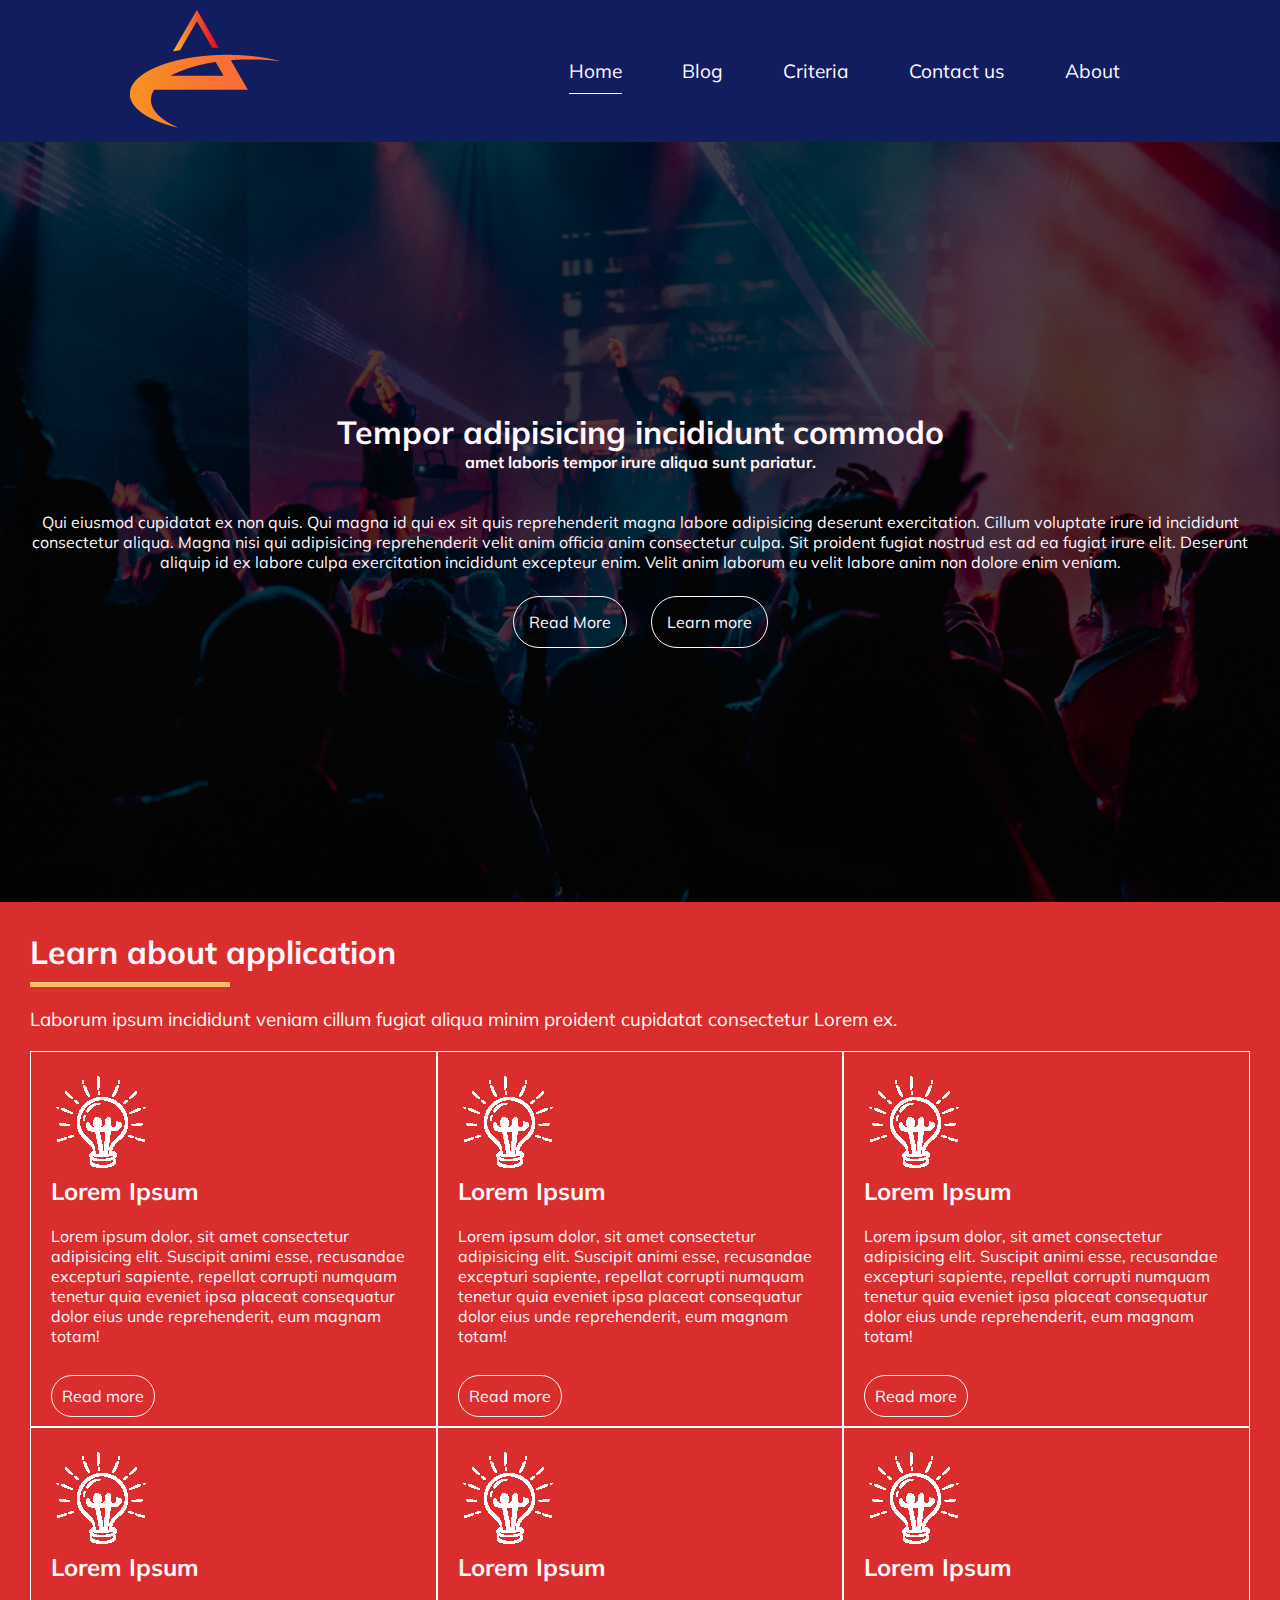
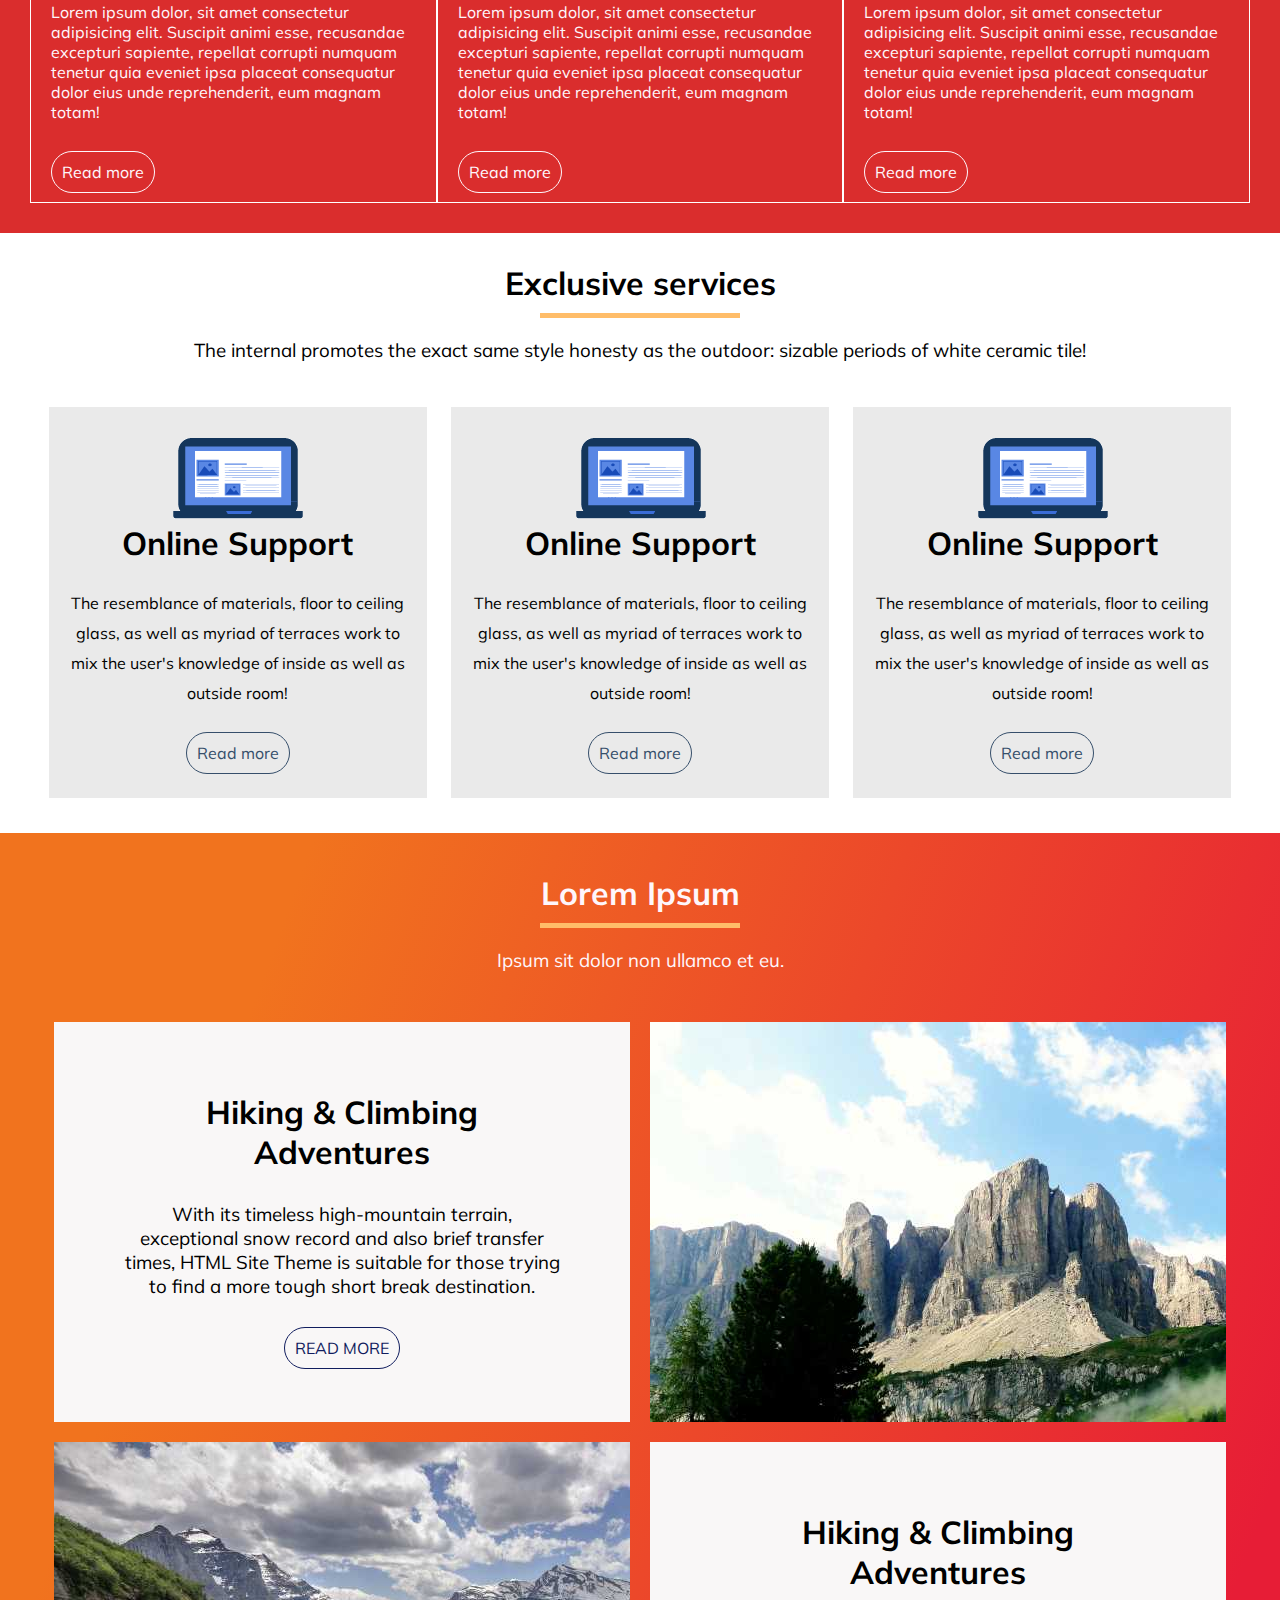
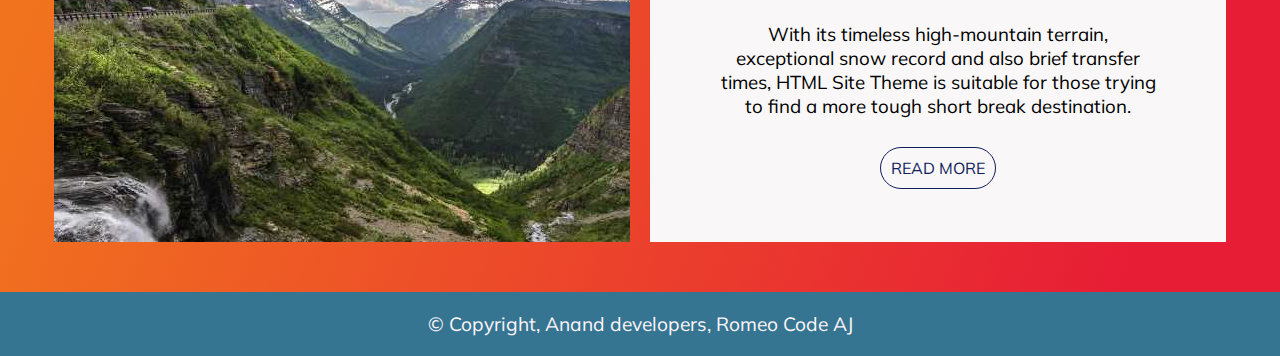
<file: web files 1/index.html>
<!DOCTYPE html>
<html lang="en">
    <head>
        <meta charset="UTF-8">
        <meta name="viewport" content="width=device-width, initial-scale=1.0">
        <meta http-equiv="X-UA-Compatible" content="ie=edge">
        <link rel="stylesheet" href="style.css">
        <link
            href="https://fonts.googleapis.com/css?family=Montserrat|Muli&display=swap"
            rel="stylesheet">
        <link
            rel="stylesheet"
            href="https://cdnjs.cloudflare.com/ajax/libs/font-awesome/4.7.0/css/font-awesome.min.css">
        <title>Homepage</title>
    </head>
    <body>
        <!--navigation-->
        <nav>
            <div class="logo">
                <a href=""><img src="img/logo.png" alt="logo"></a>
            </div>
            <!--navigation menu-->
            <div class="navigation">
                <ul>
                    <li>
                        <a href="" class="active">Home</a>
                    </li>
                    <li>
                        <a href="">Blog</a>
                    </li>
                    <li>
                        <a href="">Criteria</a>
                    </li>
                    <li>
                        <a href="">Contact us</a>
                    </li>
                    <li>
                        <a href="">About</a>
                    </li>
                </ul>
            </div>
        </nav>

        <!--header-->
        <header>
            <div class="header-content">
                <h1>Tempor adipisicing incididunt commodo
                </h1>
                <h4>amet laboris tempor irure aliqua sunt pariatur.</h4>
                <br><br>
                <p>Qui eiusmod cupidatat ex non quis. Qui magna id qui ex sit quis reprehenderit
                    magna labore adipisicing deserunt exercitation. Cillum voluptate irure id
                    incididunt consectetur aliqua. Magna nisi qui adipisicing reprehenderit velit
                    anim officia anim consectetur culpa. Sit proident fugiat nostrud est ad ea
                    fugiat irure elit. Deserunt aliquip id ex labore culpa exercitation incididunt
                    excepteur enim. Velit anim laborum eu velit labore anim non dolore enim veniam.</p>
                <br><br>
                <div class="header-btn">
                    <a href="">Read More</a>
                    <a href="">Learn more</a>
                </div>
            </div>
        </header>
        <!--about-application section-->
        <section id="about-application">
            <h1 style="padding-bottom:10px ">Learn about application</h1>
            <div class="line"></div>
            <br>
            <h3 style="font-weight: normal">Laborum ipsum incididunt veniam cillum fugiat
                aliqua minim proident cupidatat consectetur Lorem ex.</h3>
            <br>
            <!--about application container for flex-->
            <div class="about-application-container">
                <!--container items-->
                <div class="about-application-item">
                    <img src="img/bulb.png" alt="bulb vector">
                    <br>
                    <h2>Lorem Ipsum</h2>
                    <br>
                    <p>Lorem ipsum dolor, sit amet consectetur adipisicing elit. Suscipit animi
                        esse, recusandae excepturi sapiente, repellat corrupti numquam tenetur quia
                        eveniet ipsa placeat consequatur dolor eius unde reprehenderit, eum magnam
                        totam!</p>
                    <br><br>
                    <a href="">Read more</a>
                </div>

                <div class="about-application-item">
                    <img src="img/bulb.png" alt="bulb vector">
                    <br>
                    <h2>Lorem Ipsum</h2>
                    <br>
                    <p>Lorem ipsum dolor, sit amet consectetur adipisicing elit. Suscipit animi
                        esse, recusandae excepturi sapiente, repellat corrupti numquam tenetur quia
                        eveniet ipsa placeat consequatur dolor eius unde reprehenderit, eum magnam
                        totam!</p>
                    <br><br>
                    <a href="">Read more</a>
                </div>

                <div class="about-application-item">
                    <img src="img/bulb.png" alt="bulb vector">
                    <br>
                    <h2>Lorem Ipsum</h2>
                    <br>
                    <p>Lorem ipsum dolor, sit amet consectetur adipisicing elit. Suscipit animi
                        esse, recusandae excepturi sapiente, repellat corrupti numquam tenetur quia
                        eveniet ipsa placeat consequatur dolor eius unde reprehenderit, eum magnam
                        totam!</p>
                    <br><br>
                    <a href="">Read more</a>
                </div>
                <div class="about-application-item">
                    <img src="img/bulb.png" alt="bulb vector">
                    <br>
                    <h2>Lorem Ipsum</h2>
                    <br>
                    <p>Lorem ipsum dolor, sit amet consectetur adipisicing elit. Suscipit animi
                        esse, recusandae excepturi sapiente, repellat corrupti numquam tenetur quia
                        eveniet ipsa placeat consequatur dolor eius unde reprehenderit, eum magnam
                        totam!</p>
                    <br><br>
                    <a href="">Read more</a>
                </div>

                <div class="about-application-item">
                    <img src="img/bulb.png" alt="bulb vector">
                    <br>
                    <h2>Lorem Ipsum</h2>
                    <br>
                    <p>Lorem ipsum dolor, sit amet consectetur adipisicing elit. Suscipit animi
                        esse, recusandae excepturi sapiente, repellat corrupti numquam tenetur quia
                        eveniet ipsa placeat consequatur dolor eius unde reprehenderit, eum magnam
                        totam!</p>
                    <br><br>
                    <a href="">Read more</a>
                </div>

                <div class="about-application-item">
                    <img src="img/bulb.png" alt="bulb vector">
                    <br>
                    <h2>Lorem Ipsum</h2>
                    <br>
                    <p>Lorem ipsum dolor, sit amet consectetur adipisicing elit. Suscipit animi
                        esse, recusandae excepturi sapiente, repellat corrupti numquam tenetur quia
                        eveniet ipsa placeat consequatur dolor eius unde reprehenderit, eum magnam
                        totam!</p>
                    <br><br>
                    <a href="">Read more</a>
                </div>
            </div>
        </section>

        <!--servcices section-->
        <section id="services">
            <h1 style="padding-bottom: 10px">Exclusive services</h1>
            <center>
                <div class="line"></div>
            </center>
            <br>
            <h3 style="font-weight:normal">The internal promotes the exact same style
                honesty as the outdoor: sizable periods of white ceramic tile!</h3>
            <br><br>
            <!--container for flexbox services-->
            <div class="services-container">
                <!-- container items in services section -->
                <div class="servcies-item">
                    <img src="img/computer.png" alt="computer">
                    <br>
                    <h1>Online Support</h1>
                    <br>
                    <p>The resemblance of materials, floor to ceiling glass, as well as myriad of
                        terraces work to mix the user's knowledge of inside as well as outside room!</p>
                    <br>
                    <a href="">Read more</a>
                </div>

                <div class="servcies-item">
                    <img src="img/computer.png" alt="computer">
                    <br>
                    <h1>Online Support</h1>
                    <br>
                    <p>The resemblance of materials, floor to ceiling glass, as well as myriad of
                        terraces work to mix the user's knowledge of inside as well as outside room!</p>
                    <br>
                    <a href="">Read more</a>
                </div>

                <div class="servcies-item">
                    <img src="img/computer.png" alt="computer">
                    <br>
                    <h1>Online Support</h1>
                    <br>
                    <p>The resemblance of materials, floor to ceiling glass, as well as myriad of
                        terraces work to mix the user's knowledge of inside as well as outside room!</p>
                    <br>
                    <a href="">Read more</a>
                </div>
            </div>
        </section>

        <!-- adventure section -->
        <section id="adventure">
            <h1 style="padding-bottom: 10px">Lorem Ipsum</h1>
            <center>
                <div class="line"></div>
            </center>
            <br>
            <h3 style="font-weight:normal">Ipsum sit dolor non ullamco et eu.</h3>
            <br><br>
            <!-- adventure container for flexbox -->
            <div class="adventure-container">
                <!-- adventure items for container -->
                <div class="adventure-item">
                    <h1 style="padding-bottom: 10px;">Hiking & Climbing Adventures</h1>
                    <br>
                    <h3 style="font-weight: normal">With its timeless high-mountain terrain,
                        exceptional snow record and also brief transfer times, HTML Site Theme is
                        suitable for those trying to find a more tough short break destination.</h3>
                    <br><br>
                    <a href="">READ MORE</a>
                </div>
                <div class="adventure-item">
                    <img src="img/img1.jpg" alt="">
                </div>

                <div class="adventure-item">
                    <img src="img/img2.jpg" alt="">
                </div>
                <div class="adventure-item">
                    <h1 style="padding-bottom: 10px;">Hiking & Climbing Adventures</h1>
                    <br>
                    <h3 style="font-weight: normal">With its timeless high-mountain terrain,
                        exceptional snow record and also brief transfer times, HTML Site Theme is
                        suitable for those trying to find a more tough short break destination.</h3>
                    <br><br>
                    <a href="">READ MORE</a>
                </div>

            </div>
        </section>

        <footer>
            &#169 Copyright, Anand developers, Romeo Code AJ
        </footer>
    </body>
</html>
</file>
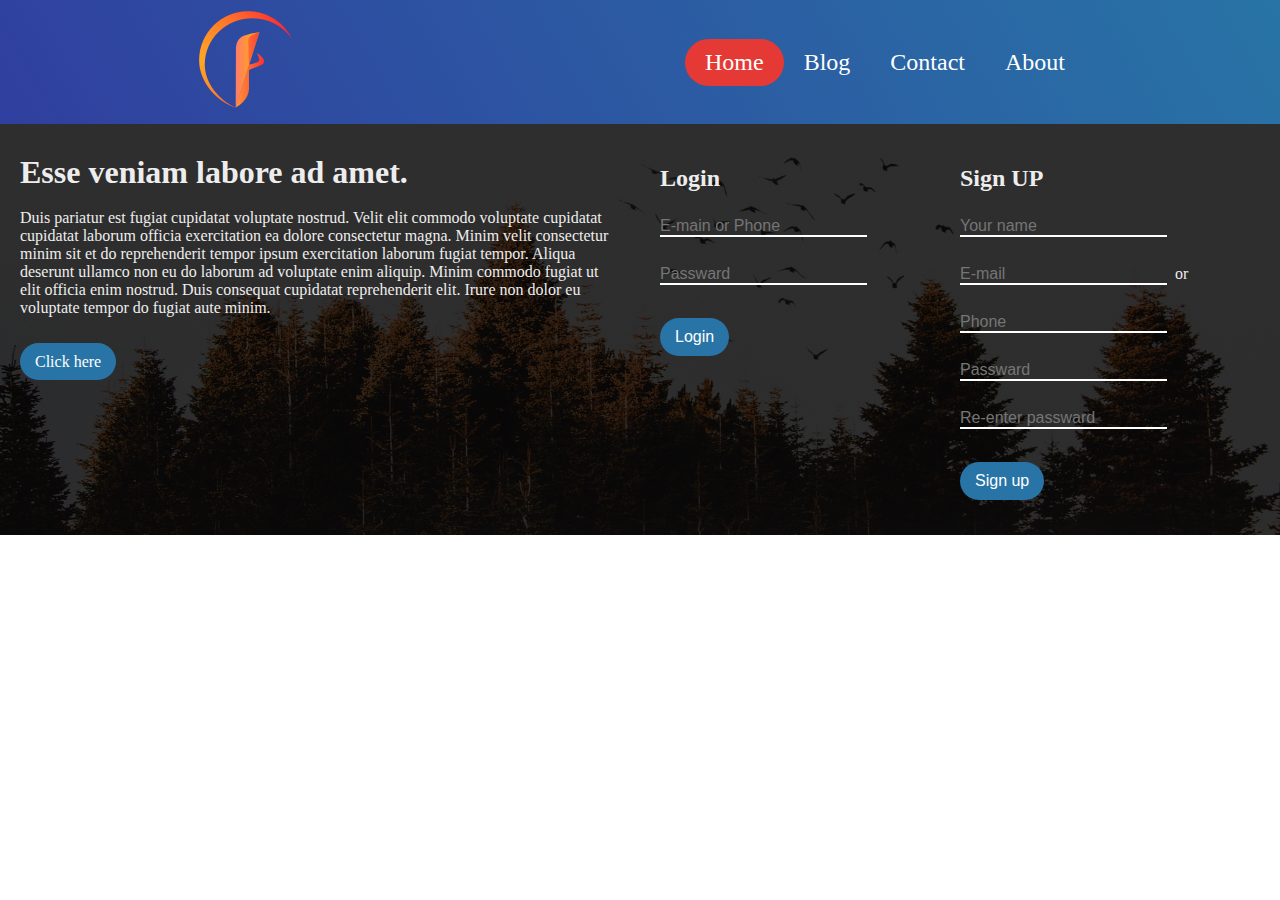
<file: web files 2/index.html>
<!DOCTYPE html>
<html lang="en">
<head>
    <meta charset="UTF-8">
    <meta name="viewport" content="width=device-width, initial-scale=1.0">
    <meta http-equiv="X-UA-Compatible" content="ie=edge">
    <link rel="stylesheet" href="style.css">
    <title>My webpage</title>
</head>
<body>
    <header>
        <nav>
            <div class="logo-img">
                <img src="img/logo.png" alt="logo">
            </div>
            <ul>
                <li><a href="" class="active">Home</a></li>
                <li><a href="">Blog</a></li>
                <li><a href="">Contact</a></li>
                <li><a href="">About</a></li>
            </ul>
        </nav>
        <main>
            <div class="left-main">
                <h1>Esse veniam labore ad amet.</h1>
                <br>
                <p>Duis pariatur est fugiat cupidatat voluptate nostrud. Velit elit commodo voluptate cupidatat cupidatat laborum officia exercitation ea dolore consectetur magna. Minim velit consectetur minim sit et do reprehenderit tempor ipsum exercitation laborum fugiat tempor. Aliqua deserunt ullamco non eu do laborum ad voluptate enim aliquip. Minim commodo fugiat ut elit officia enim nostrud. Duis consequat cupidatat reprehenderit elit. Irure non dolor eu voluptate tempor do fugiat aute minim.</p>
                <br><br>
                <a href="">Click here</a>
                <br><br>
            </div>
            <div class="right-main">
                <div class="login-form">
                    <h2>Login</h2>
                    <form action="anandjaiswal68339@gmail.com">
                        <input type="text" placeholder="E-main or Phone">
                        <br>
                        <input type="password" placeholder="Passward">
                        <br>
                        <input type="submit" value="Login">
                    </form>
                </div>

                <div class="signup-form">
                    <h2>Sign UP</h2>
                    <form action="anandjaiswal68839@gmail.com">
                        <input type="text" placeholder="Your name">
                        <br>
                        <input type="email" placeholder="E-mail">&nbsp or &nbsp <input type="number" placeholder="Phone">
                        <br>
                        <input type="password" placeholder="Passward">
                        <br>
                        <input type="password" placeholder="Re-enter passward">
                        <br>
                        <input type="submit" value="Sign up">
                    </form>
                </div>
            </div>
        </main>
    </header>
</body>
</html>
</file>
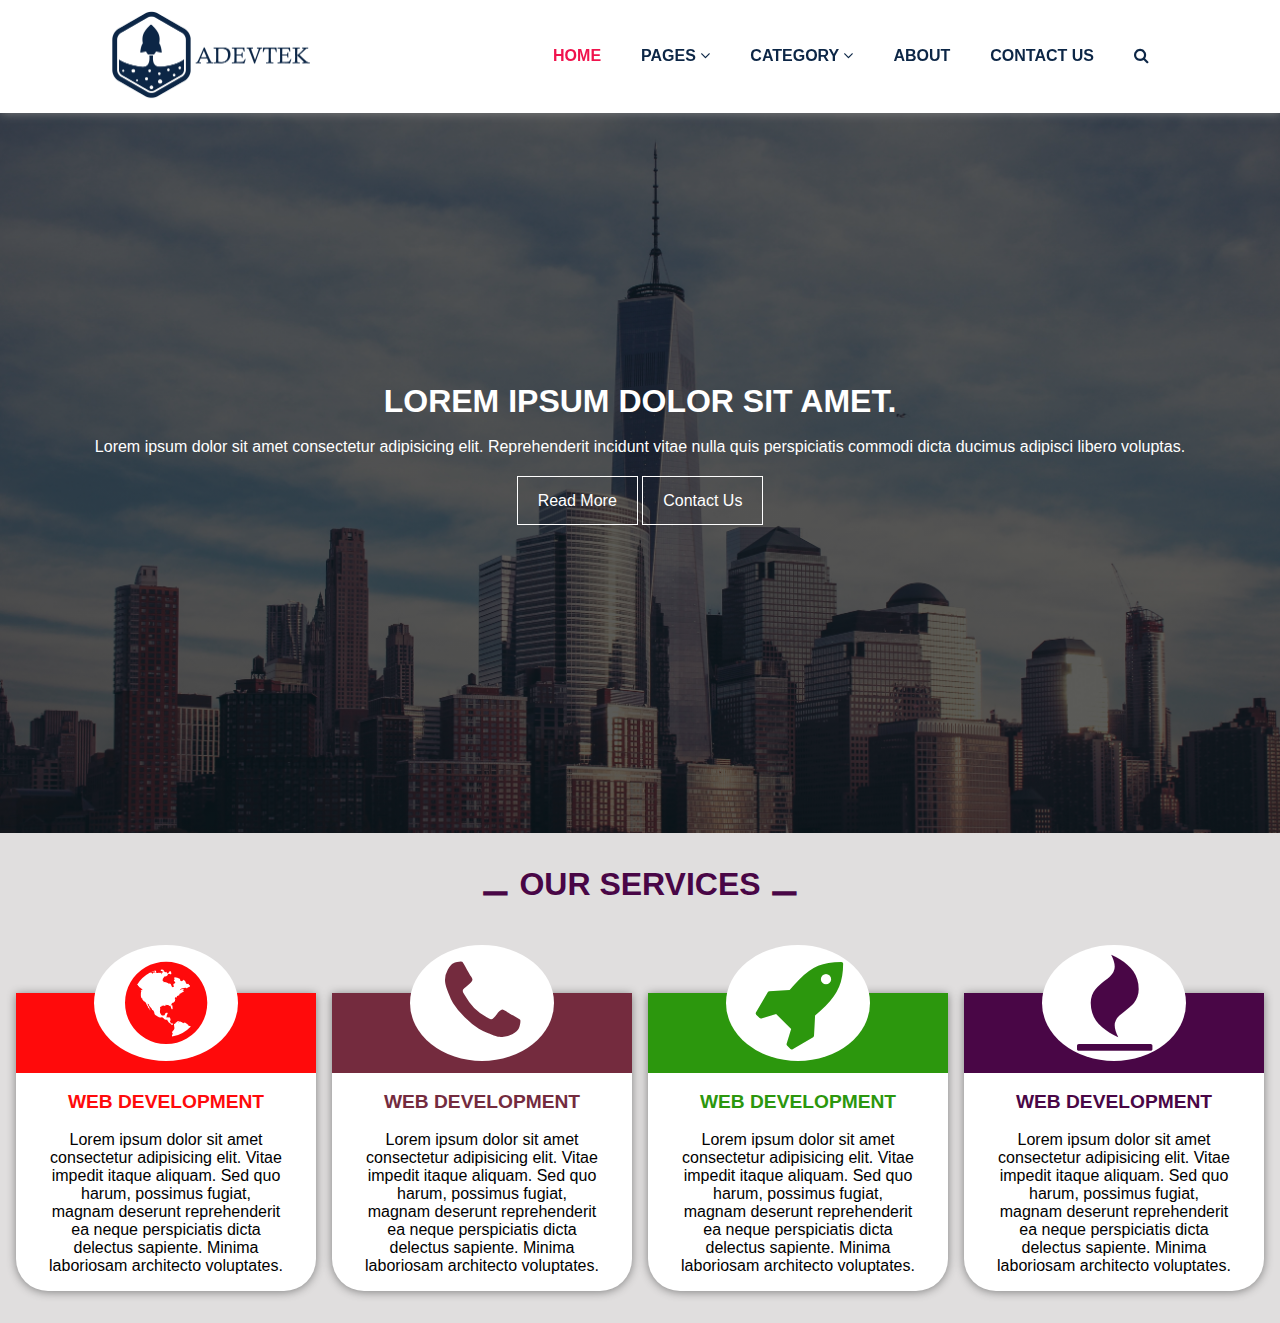
<file: web files 3/index.html>
<!DOCTYPE html>
<html lang="en">

<head>
    <meta charset="UTF-8">
    <meta name="viewport" content="width=device-width, initial-scale=1.0">
    <meta http-equiv="X-UA-Compatible" content="ie=edge">
    <title>HomePage</title>
    <link rel="stylesheet" href="https://cdnjs.cloudflare.com/ajax/libs/font-awesome/4.7.0/css/font-awesome.min.css">
    <link rel="stylesheet" href="style.css">
</head>

<body>
    <nav>
        <div class="logo">
            <a href=""><img src="img/logo.png" alt="logo"></a>
        </div>
        <div class="nav-bar">
            <ul>
                <li><a href="" style="color: #f0134d;">home</a></li>
                <li class="pages"><a href="">pages <i class="fa fa-angle-down"></i></a>
                    <div class="dropdown-pages">
                        <ul>
                            <li><a href="">Link 1</a></li>
                            <li><a href="">Link 2</a></li>
                            <li><a href="">Link 3</a></li>
                            <li><a href="">Link 4</a></li>
                            <li><a href="">Link 5</a></li>
                        </ul>
                    </div>
                </li>
                <li class="category"><a href="">category <i class="fa fa-angle-down"></i></a>
                    <div class="dropdown-category">
                        <ul>
                            <li><a href="">Link 1</a></li>
                            <li><a href="">Link 2</a></li>
                            <li><a href="">Link 3</a></li>
                            <li><a href="">Link 4</a></li>
                            <li><a href="">Link 5</a></li>
                            <li><a href="">Link 6</a></li>
                        </ul>
                    </div>
                </li>
                <li><a href="">about</a></li>
                <li><a href="">contact us</a></li>
                <li><a href=""><i class="fa fa-search"></i></a></li>
            </ul>
        </div>
    </nav>

    <header>
        <div class="header-content">
            <h1>Lorem ipsum dolor sit amet.</h1><br>
            <p>Lorem ipsum dolor sit amet consectetur adipisicing elit. Reprehenderit incidunt vitae nulla quis
                perspiciatis commodi dicta ducimus adipisci libero voluptas.</p><br><br>
            <div class="header-btn">
                <a href="">Read More</a>
                <a href="">Contact Us</a>
            </div>
        </div>
    </header>

    <section id="services">
        <h1 style="text-transform: uppercase; font-size: 2em; color: #490646; text-align: center;">&#9866 our services &#9866 </h1><br>
        <br><br><br><br>
        <div class="services-container">


            <div class="services-items">
                <div class="services-items-content" style="background-color: #ff0a0b; color: #ff0a0b;">
                    <i class="fa fa-globe"></i>
                </div><br>
                <h2 style="color:#ff0a0b">web development</h2><br>

                <p>Lorem ipsum dolor sit amet consectetur adipisicing elit. Vitae impedit itaque aliquam. Sed quo harum,
                    possimus fugiat, magnam deserunt reprehenderit ea neque perspiciatis dicta delectus sapiente. Minima
                    laboriosam architecto voluptates.</p>
            </div>

            <div class="services-items">
                <div class="services-items-content" style="background-color: #742b3e; color: #742b3e;">
                    <i class="fa fa-phone"></i>
                </div><br>
                <h2 style="color:#742b3e">web development</h2><br>

                <p>Lorem ipsum dolor sit amet consectetur adipisicing elit. Vitae impedit itaque aliquam. Sed quo harum,
                    possimus fugiat, magnam deserunt reprehenderit ea neque perspiciatis dicta delectus sapiente. Minima
                    laboriosam architecto voluptates.</p>
            </div>

            <div class="services-items">
                <div class="services-items-content" style="background-color: #2c970d; color: #2c970d;">
                    <i class="fa fa-rocket"></i>
                </div><br>
                <h2 style="color:#2c970d">web development</h2><br>

                <p>Lorem ipsum dolor sit amet consectetur adipisicing elit. Vitae impedit itaque aliquam. Sed quo harum,
                    possimus fugiat, magnam deserunt reprehenderit ea neque perspiciatis dicta delectus sapiente. Minima
                    laboriosam architecto voluptates.</p>
            </div>

            <div class="services-items">
                <div class="services-items-content" style="background-color: #490646; color: #490646;">
                    <i class="fa fa-fire"></i>
                </div><br>
                <h2 style="color:#490646">web development</h2><br>

                <p>Lorem ipsum dolor sit amet consectetur adipisicing elit. Vitae impedit itaque aliquam. Sed quo harum,
                    possimus fugiat, magnam deserunt reprehenderit ea neque perspiciatis dicta delectus sapiente. Minima
                    laboriosam architecto voluptates.</p>
            </div>


        </div>
    </section>

    <section id="pic-gallary">
        <div class="pic-gallary-container">

        </div>
    </section>
</body>

</html>
</file>
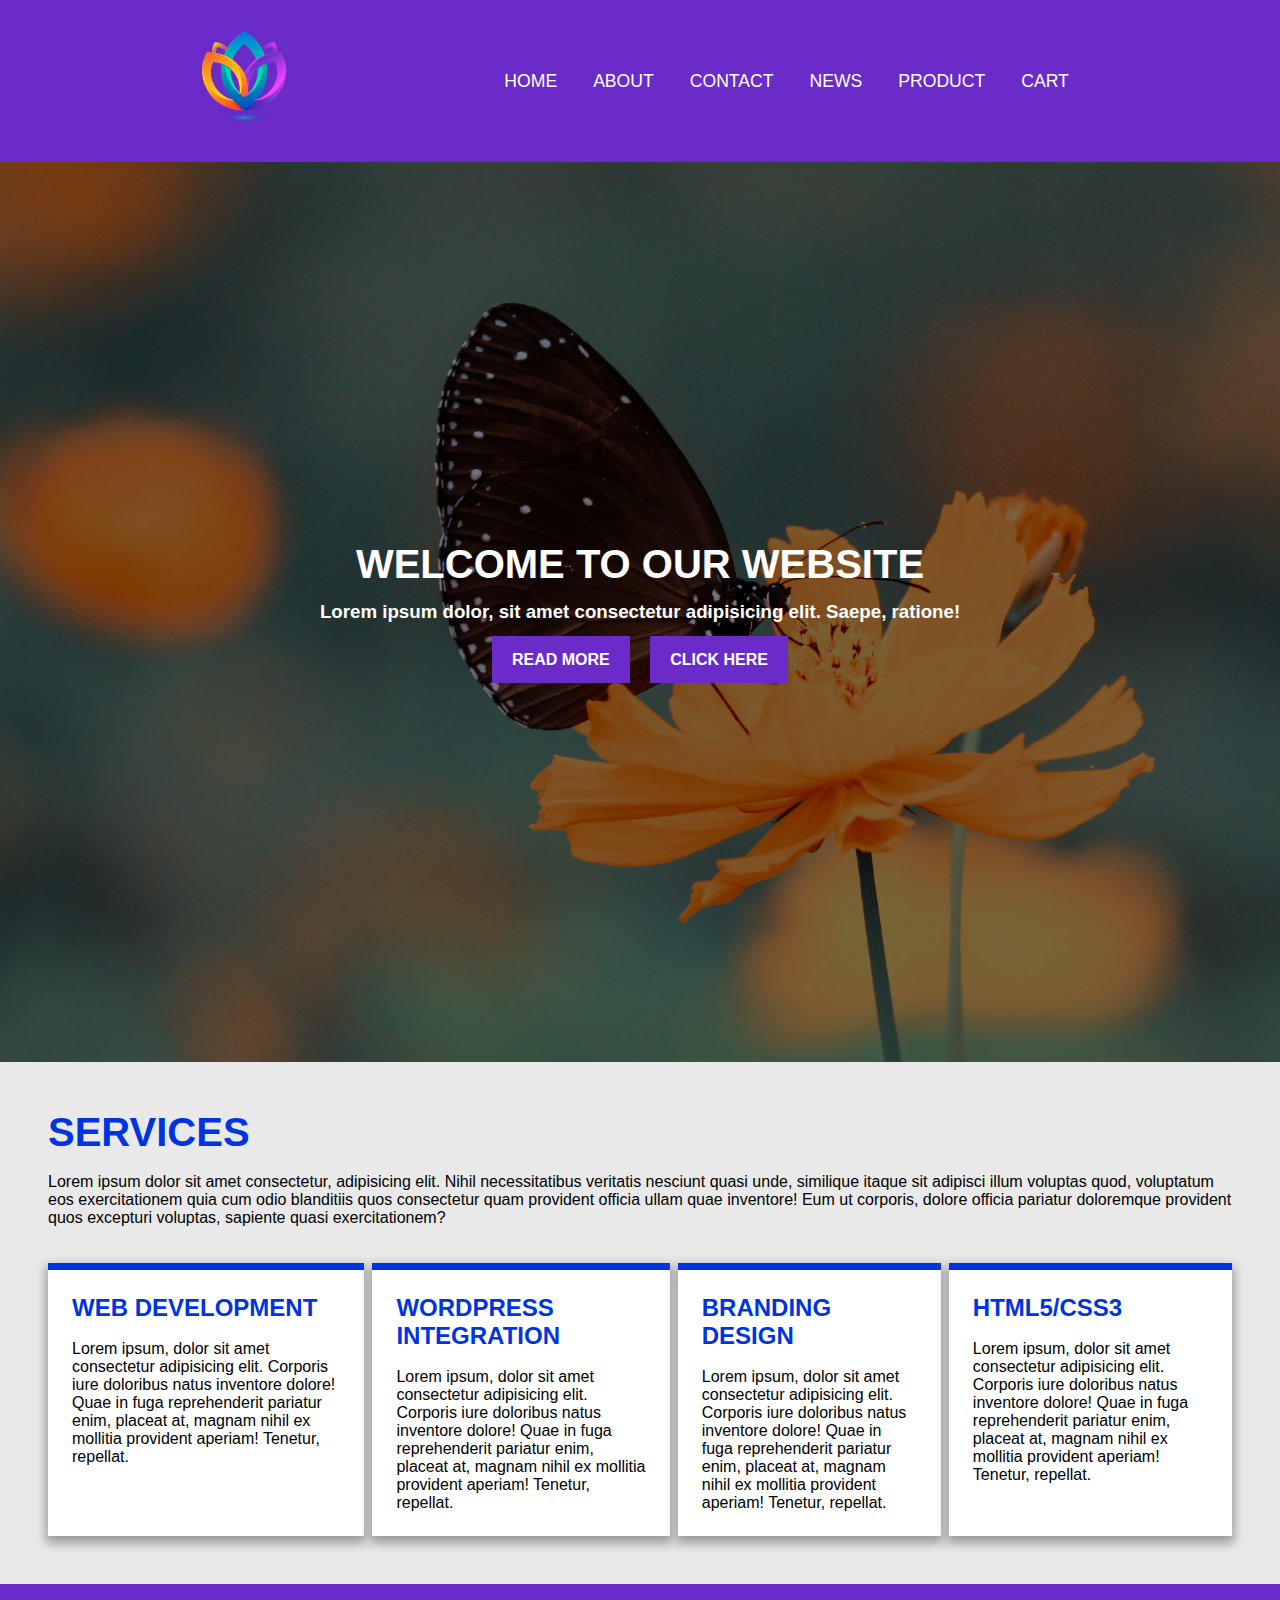
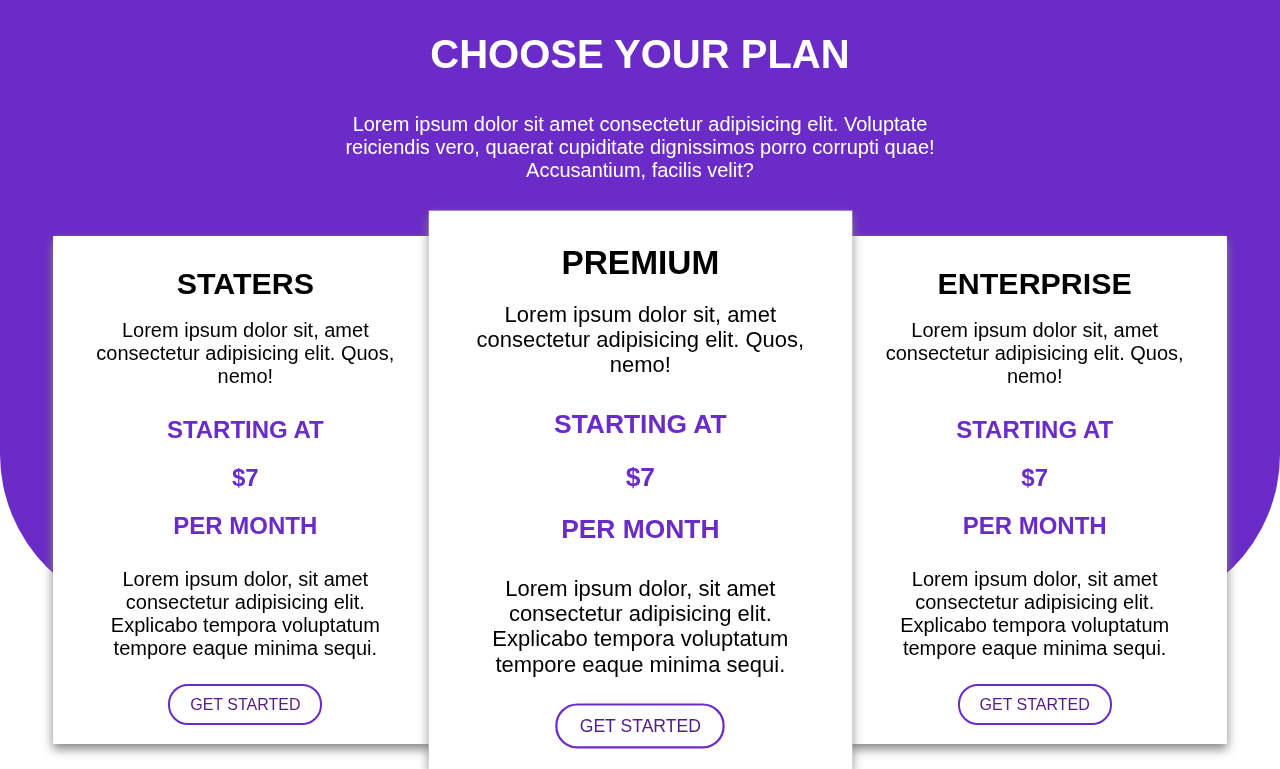
<file: web files 4/index.html>
<!DOCTYPE html>
<html lang="en">

<head>
    <meta charset="UTF-8">
    <meta name="viewport" content="width=device-width, initial-scale=1.0">
    <meta http-equiv="X-UA-Compatible" content="ie=edge">
    <link rel="stylesheet" href="style.css">
    <title>My website</title>
</head>

<body>
    <div id="navigation-bar">
        <div class="logo">
            <a href=""><img src="img/logo.png" alt="logo"></a>
        </div>
        <nav>
            <ul>
                <li><a href="">HOME</a></li>
                <li><a href="">ABOUT</a></li>
                <li><a href="">CONTACT</a></li>
                <li><a href="">NEWS</a></li>
                <li><a href="">PRODUCT</a></li>
                <li><a href="">CART</a></li>
            </ul>
        </nav>
    </div>

    <header>
        <div class="header-content">
            <h1>WELCOME TO OUR WEBSITE</h1>
            <h3>Lorem ipsum dolor, sit amet consectetur adipisicing elit. Saepe, ratione!</h3>
            <div class="header-button">
                <a href="">Read more</a>
                <a href="">Click here</a>
            </div>
        </div>
    </header>


    <section id="services">
        <h1>SERVICES</h1>
        <br>
        <p>Lorem ipsum dolor sit amet consectetur, adipisicing elit. Nihil necessitatibus veritatis nesciunt quasi unde,
            similique itaque sit adipisci illum voluptas quod, voluptatum eos exercitationem quia cum odio blanditiis
            quos consectetur quam provident officia ullam quae inventore! Eum ut corporis, dolore officia pariatur
            doloremque provident quos excepturi voluptas, sapiente quasi exercitationem?</p>

        <br><br>
        <div class="services-menu">
            <div class="services-menu-list">
                <h2>WEB DEVELOPMENT</h2>
                <br>
                <p>Lorem ipsum, dolor sit amet consectetur adipisicing elit. Corporis iure doloribus natus inventore
                    dolore! Quae in fuga reprehenderit pariatur enim, placeat at, magnam nihil ex mollitia provident
                    aperiam! Tenetur, repellat.</p>
            </div>

            <div class="services-menu-list">
                <h2>WORDPRESS INTEGRATION</h2>
                <br>
                <p>Lorem ipsum, dolor sit amet consectetur adipisicing elit. Corporis iure doloribus natus inventore
                    dolore! Quae in fuga reprehenderit pariatur enim, placeat at, magnam nihil ex mollitia provident
                    aperiam! Tenetur, repellat.</p>
            </div>

            <div class="services-menu-list">
                <h2>BRANDING DESIGN</h2>
                <br>
                <p>Lorem ipsum, dolor sit amet consectetur adipisicing elit. Corporis iure doloribus natus inventore
                    dolore! Quae in fuga reprehenderit pariatur enim, placeat at, magnam nihil ex mollitia provident
                    aperiam! Tenetur, repellat.</p>
            </div>

            <div class="services-menu-list">
                <h2>HTML5/CSS3</h2>
                <br>
                <p>Lorem ipsum, dolor sit amet consectetur adipisicing elit. Corporis iure doloribus natus inventore
                    dolore! Quae in fuga reprehenderit pariatur enim, placeat at, magnam nihil ex mollitia provident
                    aperiam! Tenetur, repellat.</p>
            </div>
        </div>
    </section>

    <section id="plan">
        <h1>CHOOSE YOUR PLAN</h1>
        <br><br>
        <p>Lorem ipsum dolor sit amet consectetur adipisicing elit. Voluptate reiciendis vero, quaerat cupiditate dignissimos porro corrupti quae! Accusantium, facilis velit?</p>
        <br><br><br>
        <div class="plan-menu">
            <div class="plan-menu-list">
                <h2>STATERS</h2>
                <br>
                <p>Lorem ipsum dolor sit, amet consectetur adipisicing elit. Quos, nemo!</p>
                <br>
                <p>STARTING AT <br>$7 <br>PER MONTH</p>
                <br>
                <p>Lorem ipsum dolor, sit amet consectetur adipisicing elit. Explicabo tempora voluptatum tempore eaque minima sequi.</p>
                <br><br>
                <a href="">GET STARTED</a>
            </div>

            <div class="plan-menu-list">
                <h2>PREMIUM</h2>
                <br>
                <p>Lorem ipsum dolor sit, amet consectetur adipisicing elit. Quos, nemo!</p>
                <br>
                <p>STARTING AT <br>$7 <br>PER MONTH</p>
                <br>
                <p>Lorem ipsum dolor, sit amet consectetur adipisicing elit. Explicabo tempora voluptatum tempore eaque minima sequi.</p>
                <br><br>
                <a href="">GET STARTED</a>
            </div>

            <div class="plan-menu-list">
                <h2>ENTERPRISE</h2>
                <br>
                <p>Lorem ipsum dolor sit, amet consectetur adipisicing elit. Quos, nemo!</p>
                <br>
                <p>STARTING AT <br>$7 <br>PER MONTH</p>
                <br>
                <p>Lorem ipsum dolor, sit amet consectetur adipisicing elit. Explicabo tempora voluptatum tempore eaque minima sequi.</p>
                <br><br>
                <a href="">GET STARTED</a>
            </div>
        </div>
    </section>
</body>

</html>
</file>
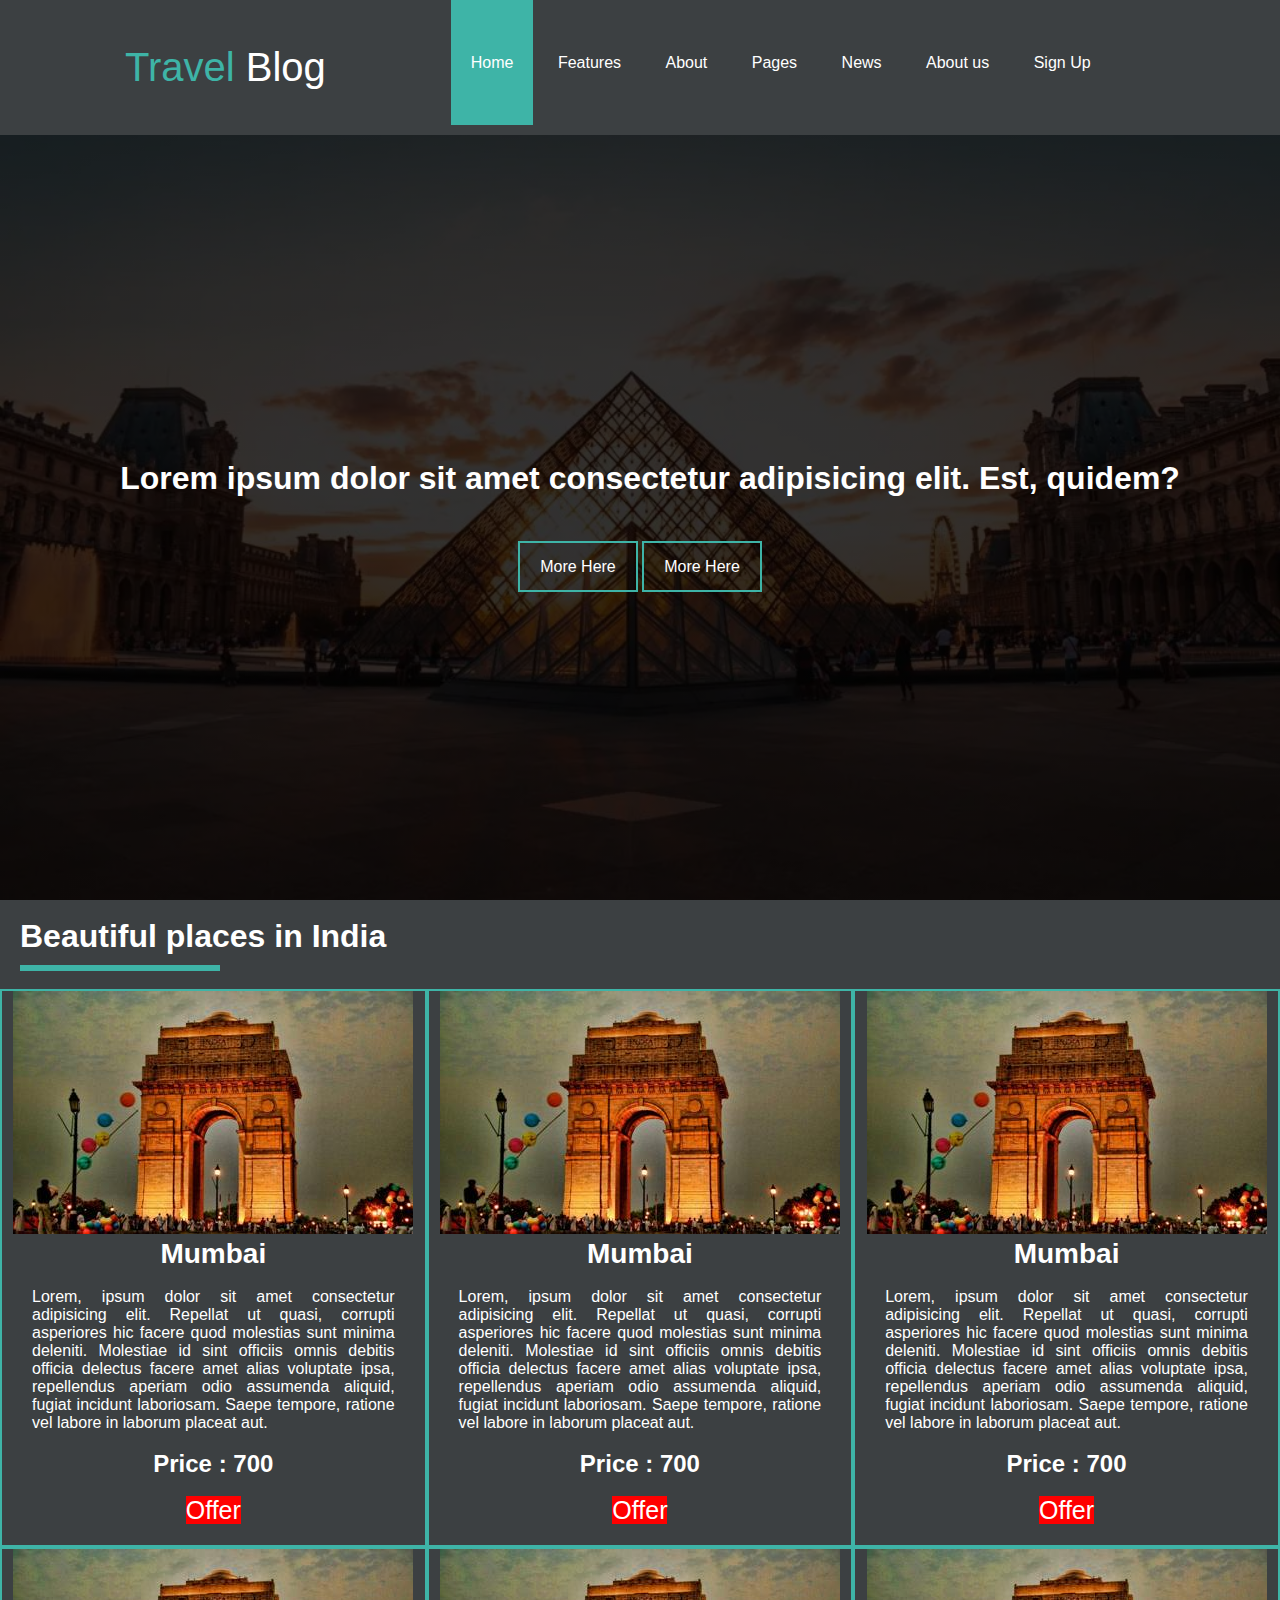
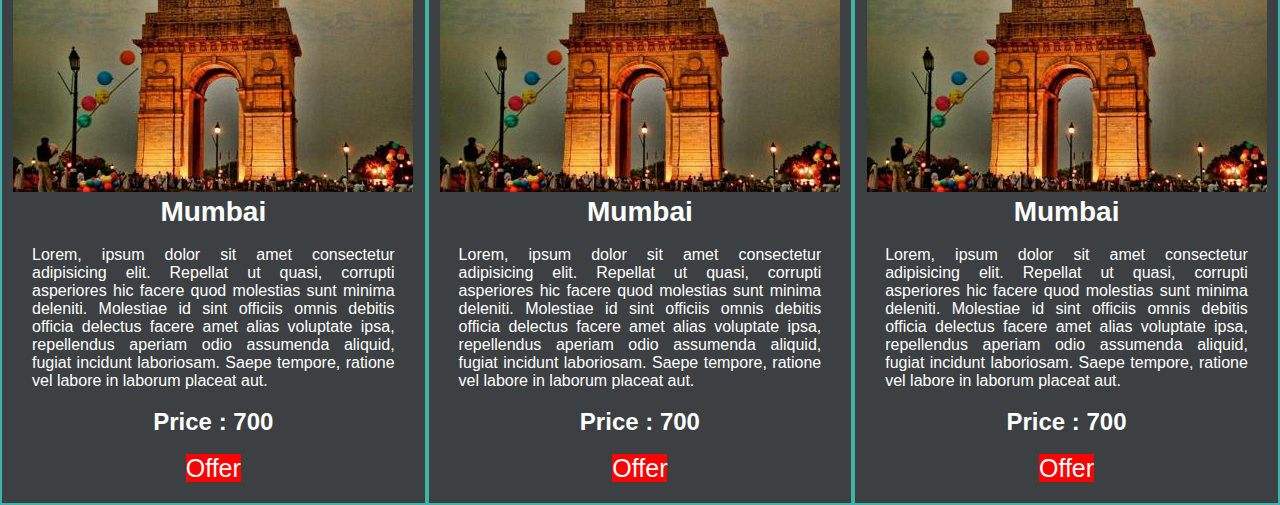
<file: web files 9/index.html>
<!DOCTYPE html>
<html lang="en">

<head>
    <meta charset="UTF-8">
    <meta name="viewport" content="width=device-width, initial-scale=1.0">
    <!-- <script src="https://kit.fontawesome.com/a076d05399.js"></script> -->
    <link rel="stylesheet" href="css/style.css">
    <title>Document</title>
</head>

<body>
    <div id="header">
        <div id="nav-bar">
            <div id="logo" style="font-size: 40px;">
                <a href=""><span style="color: #3eb4a7;">Travel</span> <span style="color: #fff;">Blog</span></a>
            </div>
            <div id="nav-menus">
                <ul>
                    <li>
                        <a href="" style="background-color: #3eb4a7;">Home</a>
                        <a href="">Features</a>
                        <a href="">About</a>
                        <a href="">Pages</a>
                        <a href="">News</a>
                        <a href="">About us</a>
                        <a href="">Sign Up</a>
                        <button id="search-btn"><i class="fas fa-search"></i></button>
                    </li>
                </ul>
            </div>


        </div>
        <div id="header-content">
            <h1>Lorem ipsum dolor sit amet consectetur adipisicing elit. Est, quidem?</h1>
            <br><br>
            <div id="header-btn">
                <a href="">More Here</a>
                <!-- <br> -->
                <a href="">More Here</a>
            </div>
        </div>
    </div>
    <br>
    <h1>Beautiful places in India</h1>
    <div id="line"></div>
    <br>
    <div id="places-container">
        
        <div id="places-items">
            <img src="img/delhi.jpg" alt="Delhi pic">
            <h2 style="font-size: 28px;">Mumbai</h2>
            <br>
            <p>Lorem, ipsum dolor sit amet consectetur adipisicing elit. Repellat ut quasi, corrupti asperiores hic facere quod molestias sunt minima deleniti. Molestiae id sint officiis omnis debitis officia delectus facere amet alias voluptate ipsa, repellendus aperiam odio assumenda aliquid, fugiat incidunt laboriosam. Saepe tempore, ratione vel labore in laborum placeat aut.</p>
            <br>
            <h2>Price : 700</h2>
            <br>
            <span style="background-color: red; font-size: 25px;">Offer</span>
        </div>

        <div id="places-items">
            <img src="img/delhi.jpg" alt="Delhi pic">
            <h2 style="font-size: 28px;">Mumbai</h2>
            <br>
            <p>Lorem, ipsum dolor sit amet consectetur adipisicing elit. Repellat ut quasi, corrupti asperiores hic facere quod molestias sunt minima deleniti. Molestiae id sint officiis omnis debitis officia delectus facere amet alias voluptate ipsa, repellendus aperiam odio assumenda aliquid, fugiat incidunt laboriosam. Saepe tempore, ratione vel labore in laborum placeat aut.</p>
            <br>
            <h2>Price : 700</h2>
            <br>
            <span style="background-color: red; font-size: 25px;">Offer</span>
        </div>


        <div id="places-items">
            <img src="img/delhi.jpg" alt="Delhi pic">
            <h2 style="font-size: 28px;">Mumbai</h2>
            <br>
            <p>Lorem, ipsum dolor sit amet consectetur adipisicing elit. Repellat ut quasi, corrupti asperiores hic facere quod molestias sunt minima deleniti. Molestiae id sint officiis omnis debitis officia delectus facere amet alias voluptate ipsa, repellendus aperiam odio assumenda aliquid, fugiat incidunt laboriosam. Saepe tempore, ratione vel labore in laborum placeat aut.</p>
            <br>
            <h2>Price : 700</h2>
            <br>
            <span style="background-color: red; font-size: 25px;">Offer</span>
        </div>

        <div id="places-items">
            <img src="img/delhi.jpg" alt="Delhi pic">
            <h2 style="font-size: 28px;">Mumbai</h2>
            <br>
            <p>Lorem, ipsum dolor sit amet consectetur adipisicing elit. Repellat ut quasi, corrupti asperiores hic facere quod molestias sunt minima deleniti. Molestiae id sint officiis omnis debitis officia delectus facere amet alias voluptate ipsa, repellendus aperiam odio assumenda aliquid, fugiat incidunt laboriosam. Saepe tempore, ratione vel labore in laborum placeat aut.</p>
            <br>
            <h2>Price : 700</h2>
            <br>
            <span style="background-color: red; font-size: 25px;">Offer</span>
        </div>

        <div id="places-items">
            <img src="img/delhi.jpg" alt="Delhi pic">
            <h2 style="font-size: 28px;">Mumbai</h2>
            <br>
            <p>Lorem, ipsum dolor sit amet consectetur adipisicing elit. Repellat ut quasi, corrupti asperiores hic facere quod molestias sunt minima deleniti. Molestiae id sint officiis omnis debitis officia delectus facere amet alias voluptate ipsa, repellendus aperiam odio assumenda aliquid, fugiat incidunt laboriosam. Saepe tempore, ratione vel labore in laborum placeat aut.</p>
            <br>
            <h2>Price : 700</h2>
            <br>
            <span style="background-color: red; font-size: 25px;">Offer</span>
        </div>

        <div id="places-items">
            <img src="img/delhi.jpg" alt="Delhi pic">
            <h2 style="font-size: 28px;">Mumbai</h2>
            <br>
            <p>Lorem, ipsum dolor sit amet consectetur adipisicing elit. Repellat ut quasi, corrupti asperiores hic facere quod molestias sunt minima deleniti. Molestiae id sint officiis omnis debitis officia delectus facere amet alias voluptate ipsa, repellendus aperiam odio assumenda aliquid, fugiat incidunt laboriosam. Saepe tempore, ratione vel labore in laborum placeat aut.</p>
            <br>
            <h2>Price : 700</h2>
            <br>
            <span style="background-color: red; font-size: 25px;">Offer</span>
        </div>

    </div>
</body>

</html>
</file>
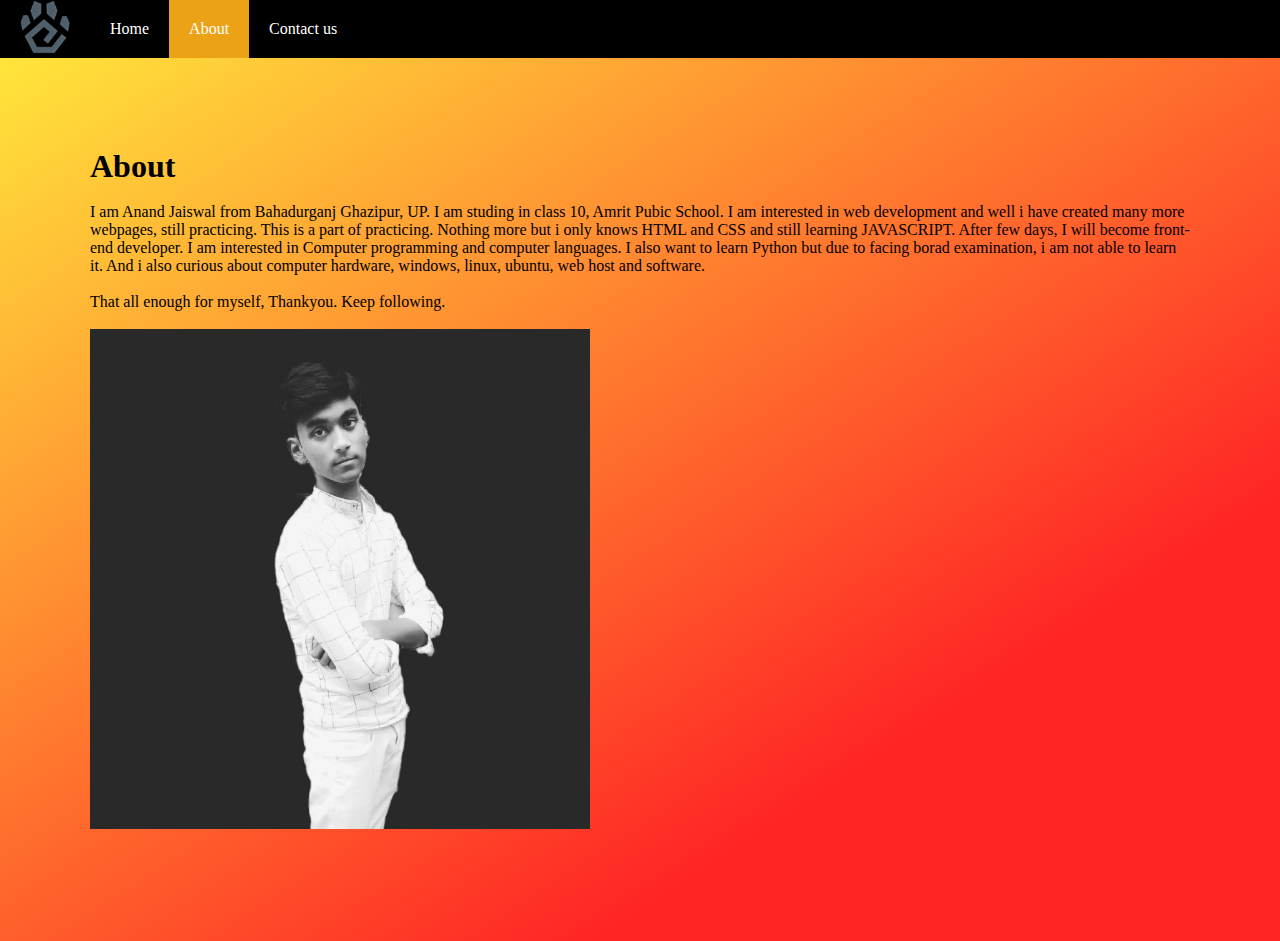
<file: web files 5/about/index.html>
<!DOCTYPE html>
<html lang="en">
    <head>
        <meta charset="UTF-8">
        <meta name="viewport" content="width=device-width, initial-scale=1.0">
        <meta http-equiv="X-UA-Compatible" content="ie=edge">
        <link rel="stylesheet" href="style.css">
        <title>About</title>
    </head>
    <body>
        <nav>
            <img
                src="../img/logo/logo.png"
                alt=""
                style="float: left; width:50px; margin: 0 20px">
            <ul>
                <li>
                    <a href="../index.html">Home</a>
                </li>
                <li>
                    <a href="about/index.html" class="active">About</a>
                </li>
                <li>
                    <a href="../contact/index.html">Contact us</a>
                </li>
            </ul>
        </nav>
        <main>
            <h1>About</h1>
            <br>
            <p>
                I am Anand Jaiswal from Bahadurganj Ghazipur, UP. I am studing in class 10,
                Amrit Pubic School. I am interested in web development and well i have
                created many more webpages, still practicing. This is a part of practicing.
                Nothing more but i only knows HTML and CSS and still learning JAVASCRIPT. After
                few days, I will become front-end developer. I am interested in Computer
                programming and computer languages. I also want to learn
                Python
                but due to facing borad examination, i am not able to learn it. And i also
                curious about computer hardware, windows, linux, ubuntu, web host and software.<br><br>
                That all enough for myself, Thankyou. Keep following.
            </p>
            <br>
            <img src="../img/myphoto.jpeg" alt="myphoto" width="500px">
            <br><br>
        </main>
    </body>
</html>
</file>
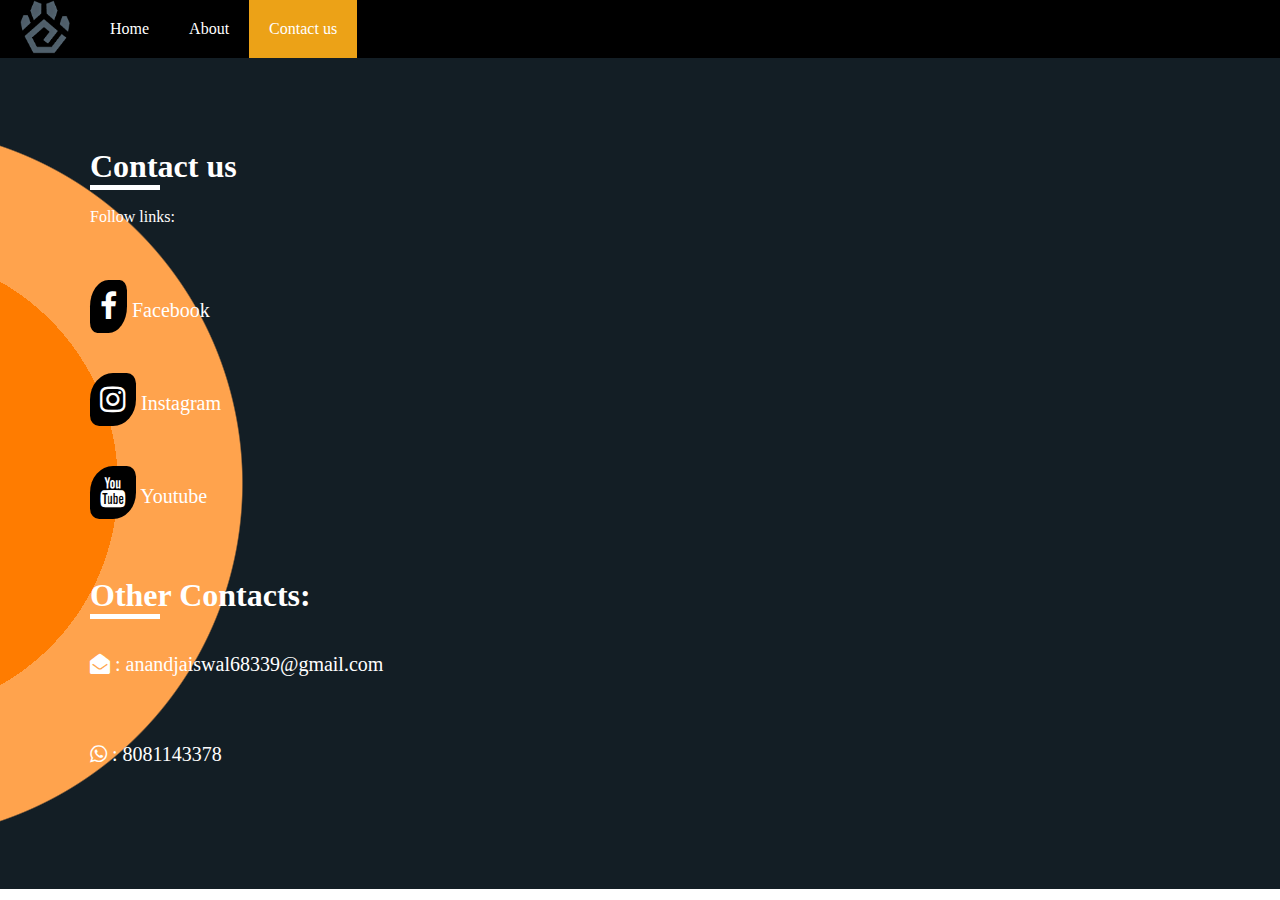
<file: web files 5/contact/index.html>
<!DOCTYPE html>
<html lang="en">
    <head>
        <meta charset="UTF-8">
        <meta name="viewport" content="width=device-width, initial-scale=1.0">
        <meta http-equiv="X-UA-Compatible" content="ie=edge">
        <link rel="stylesheet" href="style.css">
        <link
            rel="stylesheet"
            href="https://cdnjs.cloudflare.com/ajax/libs/font-awesome/4.7.0/css/font-awesome.min.css">
        <title>Contact us</title>
    </head>
    <body>
        <nav>
            <img
                src="../img/logo/logo.png"
                alt=""
                style="float: left; width:50px; margin: 0 20px">
            <ul>
                <li>
                    <a href="../index.html">Home</a>
                </li>
                <li>
                    <a href="../about/index.html">About</a>
                </li>
                <li>
                    <a href="contact/index.html" class="active">Contact us</a>
                </li>
            </ul>
        </nav>
        <main>
            <h1>Contact us</h1>
            <div class="line"></div>
            <br>
            <p>Follow links:</p>
            <br><br>
            <ul>
                <li><a href="https://www.facebook.com/profile.php?id=100015251985978"><i class="fa fa-facebook"></i></a>   Facebook</li>
                <li><a href="https://www.instagram.com/code_romeo_aj/"><i class="fa fa-instagram"></i></a>  Instagram</li>
                <li><a href="https://www.youtube.com/channel/UCaJKJ8H_z8JGMqh0XFl34Xg?view_as=subscriber"><i class="fa fa-youtube"></i></a>    Youtube</li>    
            </ul>
            <br><br>
            <h1>Other Contacts:</h1>
            <div class="line"></div>
            <ul>
                <li><i class="fa fa-envelope-open"></i> : anandjaiswal68339@gmail.com</li>
                <li><i class="fa fa-whatsapp"></i> : 8081143378</li>
            </ul>
        </main>
    </body>
</html>
</file>
<file: web files 1/style.css>
* {
    margin: 0;
    padding: 0;
    box-sizing: border-box;
}
body {
    margin: 0;
    padding: 0;
    font-family: 'Montserrat', sans-serif;
    font-family: 'Muli', sans-serif;
}
/*line style*/
.line {
    height: 5px;
    width: 200px;
    background: #ffbd69;
}
/*navigation*/
nav {
    display: flex;
    justify-content: space-around;
    align-items: center;
    background: #111d5e;
    padding: 10px 0;
    font-family: 'Muli', sans-serif;
    animation: nav 0.5s 1 0s linear;
}
/*navigation menu*/
.navigation ul {
    list-style: none;
    display: flex;
}
.navigation ul li a {
    text-decoration: none;
    color: #fef6fb;
    font-size: 1.2em;
    padding-bottom: 10px;
    margin: 0 30px;
    transition: 0.4s ease-in-out;
}
.active,
.navigation ul li a:hover {
    border-bottom: 1px solid #fef6fb;
}

header {
    background: linear-gradient(rgba(0,0,0,0.7), rgba(0,0,0,0.7)), url("img/background.jpg");
    background-position: center;
    background-size: cover;
    color: #fef6fb;
    animation: header 0.5s 1 0s linear;
}
.header-content {
    padding: 30vh 0;
    text-align: center;
}
.header-content p {
    padding: 0 20px;
}
.header-btn a {
    margin: 0 10px;
    padding: 15px;
    text-decoration: none;
    color: #fef6fb;
    border: 1px solid #fef6fb;
    border-radius: 40px;
    transition: 0.4s ease-in-out;
}
.header-btn a:hover {
    color: black;
    background: #fef6fb;
}
/*about application section*/
#about-application {
    padding: 30px;
    background: #da2d2d;
    color: #fef6fb;
}
.about-application-container {
    display: flex;
    flex-wrap: wrap;
}
.about-application-item {
    width: 33.33%;
    height: auto;
    border: 1px solid white;
    padding: 20px;
}
.about-application-item a {
    text-decoration: none;
    color: #fef6fb;
    padding: 10px;
    border: 1px solid #fef6fb;
    border-radius: 30px;
    transition: 0.4s ease-in-out;
}
.about-application-item a:hover {
    background: #fef6fb;
    color: black;
}
/*services section*/
#services {
    padding: 30px;
    text-align: center;
}
/* .services-container */
.services-container {
    display: flex;
    flex-wrap: wrap;
    justify-content: space-evenly;
}
.servcies-item {
    width: 31%;
    background: #eaeaea;
    padding: 30px 20px;
    line-height: 30px;
    margin: 5px;
    transition: 0.4s ease-in-out;
}
.servcies-item:hover {
    box-shadow: 1px 0.5px 10px 1px #364f6b;
}
.servcies-item a {
    text-decoration: none;
    padding: 10px;
    color: #364f6b;
    border: 1px solid #364f6b;
    border-radius: 30px;
    transition: 0.4s ease-in-out;
}
.servcies-item a:hover {
    background: #364f6b;
    color: #eaeaea;
}
/* adventure section */
#adventure {
    text-align: center;
    background-image: linear-gradient(110.1deg, rgba(241,115,30,1) 18.9%, rgba(231,29,54,1) 90.7%);
    padding: 40px 0;
    color: #fef6fb;
}
.adventure-container {
    display: flex;
    flex-wrap: wrap;
    justify-content: center;
}
.adventure-item {
    width: 45%;
    height: 400px;
    overflow: hidden;
    text-align: center;
    background: #f9f7f7;
    color: black;
    transition: 0.4s ease-in-out;
    margin: 10px;
}
.adventure-item:hover {
    margin-top: -5px;
    box-shadow: 1px 0.5px 15px 1px #364f6b;
}
.adventure-item:nth-child(1),
.adventure-item:nth-child(4) {
    padding: 70px;
}
.adventure-item a {
    padding: 10px;
    text-decoration: none;
    color: #111d5e;
    border: 1px solid #111d5e;
    border-radius: 30px;
    transition: 0.4s ease-in-out;
}
.adventure-item a:hover {
    color: #eaeaea;
    background: #111d5e;
}
footer{
    padding: 20px 0;
    text-align: center;
    background: #367591;
    color:#fef6fb;
    font-size: 1.2em;
}
@keyframes nav{
    0%{
        transform: translateY(-130px);
        }
    100%{
        transform: rotate(xx) translateY(0);
        }
}
@keyframes header{
    0%{
        transform: translateX(-600px);
        }
    100%{
        transform: rotate(xx) translateX(0);
        }
}

/*for screen less than 900px*/
@media screen and (max-width:900px) {
    .about-application-item {
        width: 50%;
    }
    .servcies-item {
        width: 100%;
    }
    .adventure-item:nth-child(1),
    .adventure-item:nth-child(4) {
        padding: 40px;
    }
    .adventure-item {
        width: 100%;
    }
}
/*for screen less than 768px*/
@media screen and (max-width:768px) {
    .navigation {
        display: none;
    }
    .about-application-item {
        width: 100%;
    }
}
</file>
<file: web files 2/style.css>
*{
    margin: 0;
    padding: 0;
}
body{
    margin: 0;
    padding: 0;
    font-family: roboto, Josefin Sans;
}
nav{
    padding: 10px 0;
    background:linear-gradient(-120deg, #2874A6, #303F9F);
    display: flex;
    justify-content: space-around;
    animation: nav-animation 0.5s 1 0s ease-in-out;
}
nav img{
    animation: nav-img-animation 0.5s 1 0.2s ease-in-out;
}
nav ul{
    list-style: none;
    display: flex;
    align-items: center;
    animation: nav-ul-animation 0.5s 1 0.2s ease-in-out;
}
nav ul li a{
    display: block;
    padding: 10px 20px;
    text-decoration: none;
    font-size: 1.5em;
    color:white;
    border-radius: 50px;
    transition: 0.3s;
}
nav ul li a:hover, .active{
    background: #E53935;
}
main{
    background: linear-gradient(rgba(0,0,0,0.8), rgba(0,0,0,0.8)) , url(img/background.jpg);
    background-size: cover;
    background-position: center;
    color:rgb(238, 237, 237);
    width: 100%;
    display: flex;
}
.left-main{
    width:50%;
    padding: 30px 20px;
    animation: left-main-animation 1s 1 0s ease-in-out;
}
.left-main a{
    text-decoration: none;
    background: #2874A6;
    color:white;
    padding: 10px 15px;
    border-radius: 50px;
    transition: 0.4s;
}
.left-main a:hover{
    background: rgb(238, 237, 237);
    color:rgb(0, 0, 0);
}

.right-main{
    width:50%;
    padding: 30px 20px;
    display: flex;
    animation: right-main-animation 1s 1 0s ease-in-out;
}
.login-form{
    line-height: 3em;
    width:50%;
}
.login-form input[type="text"]{
    border: none;
    background: none;
    border-bottom: 2px solid white;
    font-size: 16px;
}
.login-form input[type="password"]{
    border: none;
    background: none;
    border-bottom: 2px solid white;
    font-size: 16px;
}
.login-form input[type="submit"]{
    border:none;
    margin-top:20px;
    font-size: 16px;
    padding:10px 15px;
    border-radius: 50px;
    background: #2874A6;
    color:white;
    transition: 0.3s;
}
.login-form input[type="submit"]:hover{
    cursor: pointer;
    background: rgb(238, 237, 237);
    color:rgb(0, 0, 0);
}

.signup-form{
    line-height: 3em;
    width: 50%;
}
.signup-form input[type="text"]{
    border: none;
    background: none;
    border-bottom: 2px solid white;
    font-size: 16px;
}
.signup-form input[type="password"]{
    border: none;
    background: none;
    border-bottom: 2px solid white;
    font-size: 16px;
}
.signup-form input[type="email"]{
    border: none;
    background: none;
    border-bottom: 2px solid white;
    font-size: 16px;
}
.signup-form input[type="number"]{
    border: none;
    background: none;
    border-bottom: 2px solid white;
    font-size: 16px;
}
.signup-form input[type="submit"]{
    border:none;
    margin-top:20px;
    font-size: 16px;
    padding:10px 15px;
    border-radius: 50px;
    background: #2874A6;
    color:white;
    transition: 0.3s;
}
.signup-form input[type="submit"]:hover{
    cursor: pointer;
    background: rgb(238, 237, 237);
    color:rgb(0, 0, 0);
}
@keyframes nav-animation{
    0%{
        transform: translateY(-150px);
        }
    50%{
        transform: rotate(xx) translateX(-75) translateY(0);
        }
    100%{
        transform: rotate(xx) translateY(0);
        }
}

@keyframes nav-img-animation{
    0%{
        transform: translateX(-200px);
        }
    100%{
        transform: rotate(xx) translateX(0);
        }
}

@keyframes nav-ul-animation{
    0%{
        transform: translateX(200px);
        }
    100%{
        transform: rotate(xx) translateX(0);
        }
}

@keyframes left-main-animation{
    0%{
        transform: translateX(-300px);
        }
    100%{
        transform: rotate(xx) translateX(0);
        }
}
@keyframes right-main-animation{
    0%{
        transform: translateX(300px);
        }
    100%{
        transform: rotate(xx) translateX(0);
        }
}
</file>
<file: web files 3/style.css>
*,
body {
    margin: 0;
    padding: 0;
    box-sizing: border-box;
    font-family: Arial, Helvetica, sans-serif;
}
::selection{
    background-color: red;
    color:white
}
.line {
    height: 5px;
    width: 100px;
}

nav {
    display: flex;
    justify-content: space-around;
    align-items: center;
    box-shadow: 1px 0px 10px grey;
    background-color: white;
    padding: 0.6em 0;
    z-index: 1;
    position: sticky;
    top: 0;
}

.logo img {
    width: 200px;
    transition: 0.4s ease;
}

.logo img:hover {
    transform: scale(0.9);
}

.nav-bar ul {
    display: flex;
    list-style-type: none;
    position: relative;
    z-index: 1;
}

.nav-bar ul li a {
    text-transform: uppercase;
    text-decoration: none;
    font-weight: bold;
    color: #0c2646;
    padding: 20px;
}

.nav-bar ul li a:hover {
    color: #f0134d;
}

.dropdown-pages,
.dropdown-category {
    display: none;
}

.dropdown-pages ul,
.dropdown-category ul {
    list-style: none;
    display: flex;
    flex-direction: column;
    position: absolute;
    top: 5em;
    background-color: #fff;
    box-shadow: 0px 1px 3px grey;
    width: 6em;
    text-align: center;
}

.dropdown-category ul {
    width: 8em;
}

.dropdown-pages ul li a,
.dropdown-category ul li a {
    display: block;
    padding: 0.6em;
}

.pages:hover .dropdown-pages {
    display: block;
    -webkit-animation: slide-top 0.5s cubic-bezier(0.250, 0.460, 0.450, 0.940) both;
    animation: slide-top 0.5s cubic-bezier(0.250, 0.460, 0.450, 0.940) both;
}

.category:hover .dropdown-category {
    display: block;
    -webkit-animation: slide-top 0.5s cubic-bezier(0.250, 0.460, 0.450, 0.940) both;
    animation: slide-top 0.5s cubic-bezier(0.250, 0.460, 0.450, 0.940) both;
}

header {
    background-image: linear-gradient(rgba(0, 0, 0, .6), rgba(0, 0, 0, .6)), url(img/header.jpg);
    background-position: center;
    background-size: cover;
    height: 80vh;
}

.header-content {
    padding-top: 30vh;
    color: #fff;
    text-align: center;
}

.header-content h1 {
    text-transform: uppercase;
    font-size: 2em;
}

.header-btn a {
    text-decoration: none;
    color: #fff;
    padding: 15px 20px;
    border: 1px solid #fff;
    transition: 0.4s ease;
}

.header-btn a:hover {
    color: #0c2646;
    background-color: #fff;
}

#services {
    padding: 2em 0;
    background-color: #8e898947;
}

.services-container {
    display: grid;
    padding: 0 1em;
    grid-template-columns: auto auto auto auto;
    grid-gap: 1em;
}

.services-items {
    text-align: center;
    background-color: white;
    box-shadow: 0px 1px 10px grey;
    padding-bottom: 1em;
    border-radius: 0 0 2em 2em;

}

.services-items p {
    padding: 0 2em;
}

.services-items h2 {
    font-size: 1.2em;
    text-transform: uppercase;
}

.services-items-content {
    height: 5em;
    text-align: center;
}

.services-items-content i {
    font-size: 6em;
    margin-top: -0.5em;
    background-color: white;
    padding: 10px;
    width: 1.5em;
    border-radius: 50%;
}








@-webkit-keyframes slide-top {
    0% {
        -webkit-transform: translateY(0);
        transform: translateY(0);
    }

    100% {
        -webkit-transform: translateY(-100px);
        transform: translateY(-100px);
    }
}

@keyframes slide-top {
    0% {
        -webkit-transform: translateY(0);
        transform: translateY(0);
    }

    100% {
        -webkit-transform: translateY(-100px);
        transform: translateY(-100px);
    }
}
</file>
<file: web files 4/style.css>
* {
    margin: 0;
    padding: 0;
    box-sizing: border-box;
}

body {
    margin: 0;
    padding: 0;
    font-family: Arial, Helvetica, sans-serif;
}

#navigation-bar {
    background-color: #6b2bc8;
    height: 18vh;
    display: flex;
    justify-content: space-evenly;
    align-items: center;
    position: sticky;
    top: 0;
}

nav>ul {
    list-style-type: none;
    display: flex;
}

nav>ul>li {
    padding: 18px;
}

nav>ul>li>a {
    color: white;
    display: block;
    text-decoration: none;
    font-size: 1.1em;
    font-weight: 500;
}

nav>ul>li>a:hover {
    text-decoration: underline;
    text-decoration-thickness: 2px;
}

header {
    background-image: linear-gradient(rgba(0, 0, 0, 0.5), rgba(0, 0, 0, 0.5)), url(img/header-background.jpg);
    background-position: center;
    background-size: cover;
    height: 100vh;
    line-height: 3em;
    text-align: center;
    color: rgb(255, 255, 255);
    display: flex;
    justify-content: center;
    align-items: center;
}

.header-content>h1 {
    font-size: 2.5em;
}

.header-button>a {
    text-transform: uppercase;
    font-weight: bold;
    text-decoration: none;
    padding: 15px 20px;
    margin: 0 0.5em;
    color: rgb(255, 255, 255);
    background-color: #6b2bc8;
    transition: 0.4s ease;
}

.header-button>a:hover {
    background-color: rgb(0, 68, 255);
    box-shadow: 0 5px 10px rgb(0, 0, 0);
}

#services {
    padding: 3em;
    width: 100%;
    background-color: rgb(233, 233, 233);
}

#services>h1 {
    font-size: 2.5em;
    color: #0034e0;
}

.services-menu {
    display: grid;
    grid-template-columns: repeat(4, auto);
    grid-gap: 0.5em;
}

.services-menu-list {
    background-color: white;
    padding: 1.5em;
    border-top: 7px solid #0034e0;
    box-shadow: 0px 5px 10px 2px rgb(151, 151, 151);
    transition: 0.4s ease;
}

.services-menu-list>h2 {
    color: #0034e0;
}

.services-menu-list:hover {
    cursor: pointer;
    border-top: 7px solid #eb1e1e;
    transform: translate(0, -15px);
}
#plan{
    padding: 3em;
    width: 100%;
    background-color: #6b2bc8;
    border-radius: 0  0 10em 10em;
    transform: scale(1);
    color: white;
    height: 70vh;
}
#plan> h1{
    font-size:2.5em;
    text-align: center;
}
#plan>p{
    text-align: center;
    font-size: 20px;
    width: 50%;
    margin: auto;
}
.plan-menu{
    display: flex;
}
.plan-menu-list{
    background-color: white;
    color:black;
    padding: 30px;
    margin: 0 5px;
    text-align: center;
    box-shadow: 0 5px 10px rgb(131, 131, 131);
}
.plan-menu-list:nth-of-type(2){
    transform: scale(1.1);
}
.plan-menu-list>h2{
    font-size: 1.9em;
    color:black;
}
.plan-menu-list>p{
    font-size: 20px;
}
.plan-menu-list > p:nth-of-type(2){
    font-size: 1.5em;
    line-height: 2em;
    font-weight: bold;
    color:#6b2bc8;
}
.plan-menu-list>a{
    text-decoration: none;
    padding: 10px 20px;
    border: 2px solid #6b2bc8;
    border-radius: 20px;
    transition: 0.4s ease;
}
.plan-menu-list>a:hover{
    color:white;
    background-color: #6b2bc8;
}



@media (max-width:900px) {
    .services-menu {
        grid-template-columns: auto auto;
    }
}

@media (max-width:600px) {
    #navigation-bar {
        display: none
    }

    .services-menu {
        grid-template-columns: auto;
    }
}
</file>
<file: web files 9/css/style.css>
*{margin: 0; padding: 0; box-sizing: border-box;}
body{font-family: Arial, Helvetica, sans-serif; background-color: #3c4042; color: #fff;}
a{text-decoration: none;}
h1{margin: 0 0 0 20px;}
#line{
    height: 6px;
    width: 200px;
    background-color: #3eb4a7;
    margin: 10px 0 0 20px;
}
#nav-bar{
    height: 15vh;
    box-shadow: 10px 0px 5px #888888;
    background-color: #3c4042;
    color: #fff;
    display: flex;
    align-items: center;
    justify-content: space-evenly;
}
#nav-menus{
    
}
#nav-menus > ul{
    list-style-type: none;
    /* display: flex; */

}
#nav-menus > ul>li>a, #nav-menus > ul>li>button{
    color: #fff;
    /* display: inline-block; */
    background : none;
    outline: none;
    border: none;
    padding: 6vh 20px;
    transition: 0.2s ease-in-out;
}
#nav-menus > ul>li>a:hover, #nav-menus > ul>li>button:hover{
    background-color: #3eb4a7;
    cursor: pointer;
}
#header-content{
    background-image:
    linear-gradient(to bottom, rgba(0, 0, 0, 0.8), rgba(0, 0, 0, 0.8)),
    url('../img/header-background.webp');
    background-position: center;
    background-size: cover;
    color: white;
    display: flex;
    flex-direction: column;
    justify-content: center;
    align-items: center;
    height: 85vh;
}
#header-content> #header-btn > a{
    color: white;
    padding: 15px 20px;
    border: 2px solid #3eb4a7;
    transition: 0.2s ease-in-out;
}
#header-btn{
	padding-top : 25px;
}
#header-content> #header-btn > a:nth-child(1):hover{
    background-color: #fff;
    color: black;
    border: 2px solid #fff;
}
#header-content> #header-btn > a:nth-child(2):hover{
    background-color: #3eb4a7;
}

#places-container{
    display: flex;
    flex-wrap: wrap;
}
#places-items{
    border: 2px solid #3eb4a7;
    text-align: center;
    width: 33.33%;
    padding-bottom: 20px;
    transition: 0.2s ease-in-out;
}
#places-items>p{
    text-align: justify;
    margin: 0 30px;
}
#places-items:hover{
    cursor: pointer;
    background-color: #3eb4a7;
}
</file>
<file: web files 5/about/style.css>
* {
    margin: 0;
    padding: 0;
}
html{
    scroll-behavior: smooth;
}
body {
    margin: 0;
    padding: 0;
    font-family: 'Montserrat', 'Roboto';
}
nav{
    background: black;
}
nav ul{
    list-style: none;
    display: flex;
}
nav ul li a{
    color: rgb(255, 255, 255);
    padding: 20px;
    display: inline-block;
    text-decoration: none;
    transition: 0.2s ease;
}
nav ul li a.active{
    background: rgb(236, 162, 23); 
}
nav ul li a:hover{
    background: rgb(236, 162, 23);
}
main{
    padding: 10vh;
    background-color: #FFE53B;
    background-image: linear-gradient(147deg, #FFE53B 0%, #FF2525 74%);
}

@media screen and (max-width: 600px){
    main{
        padding: 50px 20px;
        background-color: #FFE53B;
        background-image: linear-gradient(147deg, #FFE53B 0%, #FF2525 74%);
    }
    main img{
        width:300px
    }
}
</file>
<file: web files 5/contact/style.css>
* {
    margin: 0;
    padding: 0;
}
html{
    scroll-behavior: smooth;
}
body {
    margin: 0;
    padding: 0;
    font-family: 'Montserrat', 'Roboto';
}
.line{
    background: white;
    height:5px;
    width:70px;
}
nav{
    background: black;
}
nav ul{
    list-style: none;
    display: flex;
}
nav ul li a{
    color: rgb(255, 255, 255);
    padding: 20px;
    display: inline-block;
    text-decoration: none;
    transition: 0.2s ease;
}
nav ul li a.active{
    background: rgb(236, 162, 23); 
}
nav ul li a:hover{
    background: rgb(236, 162, 23);
}
main{
    padding: 10vh;
    background-image: radial-gradient( circle farthest-corner at -8.9% 51.2%,  rgba(255,124,0,1) 0%, rgba(255,124,0,1) 15.9%, rgba(255,163,77,1) 15.9%, rgba(255,163,77,1) 24.4%, rgba(19,30,37,1) 24.5%, rgba(19,30,37,1) 66% );
    color:rgb(255, 255, 255);
}
main ul {
    line-height: 90px;
    list-style: none;
}
main ul li{
    font-size: 20px;
}
main ul li a{
    font-size: 30px;
    color:white;
    padding: 10px;
    background:black;
    border-radius:  50% 20%;
}
main ul li {
    font-size: 20px
}

@media screen and (max-width: 600px){
    main{
        padding: 50px 20px;
    }
}
</file>
